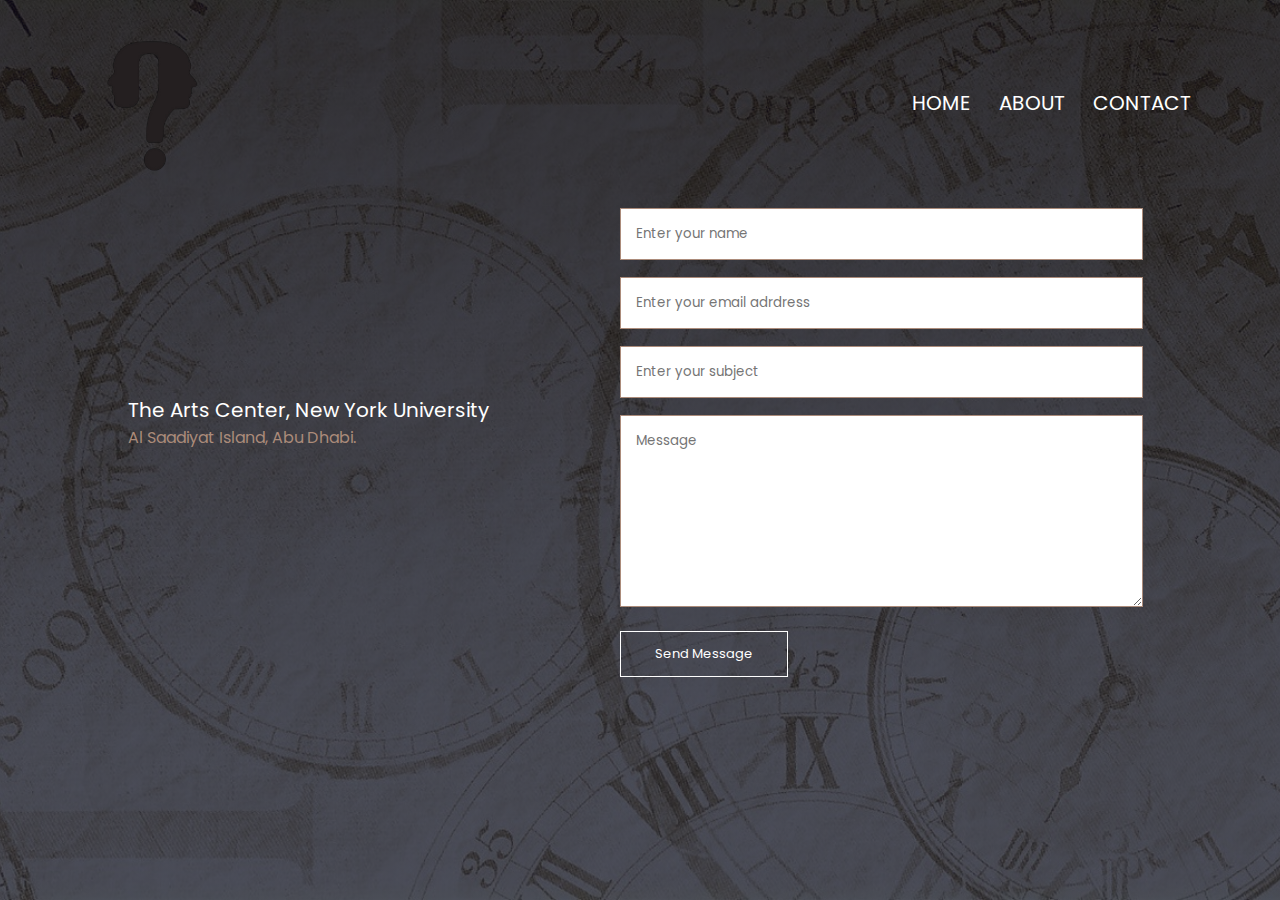
<file: contact.html>
<!DOCTYPE html>
<html lang="en">

<head>
    <meta charset="UTF-8">
    <meta name="viewport" content="width=device-width, initial-scale=1.0">
    <title>About | How Are You?</title>
    <link rel="stylesheet" href="style.css">
    <link rel="preconnect" href="https://fonts.gstatic.com">
    <link href="https://fonts.googleapis.com/css2?family=Poppins:wght@100;200;300;400;600;700&display=swap"
        rel="stylesheet">
</head>

<body>
    <section class="header">
        <nav>
            <a href="index.html"><img src="images/logo.png" alt="Logo"></a>
            <div class="nav-links" id="navLinks">
                <ul>
                    <li><a href="index.html">HOME</a></li>
                    <li><a href="about.html">ABOUT</a></li>
                    <li><a href="contact.html">CONTACT</a></li>
                </ul>
            </div>
        </nav>
        <section class="contact-us">
            <div class="row">
                <div class="contact-col">
                    <div>
                        <span>
                            <h5>The Arts Center, New York University </h5>
                            <p>Al Saadiyat Island, Abu Dhabi.</p>
                        </span>
                    </div>
                </div>
                <div class="contact-col">
                    <form action="">
                        <input type="text" placeholder="Enter your name" required>
                        <input type="email" placeholder="Enter your email adrdress" required>
                        <input type="text" placeholder="Enter your subject" required>
                        <textarea rows="8" placeholder="Message" required></textarea>
                        <button type="submit" class="hero-btn red-btn">Send Message</button>
                    </form>

                </div>
            </div>

        </section>
</body>

</html>
</file>
<file: style.css>
* {
    margin: 0;
    padding: 0;
    font-family: 'Poppins', sans-serif;
}

.header {
    min-height: 100vh;
    width: 100%;
    background-image: linear-gradient(rgba(4,9,30,0.7), rgba(4, 9, 30, 0.7)), url(images/banner.JPG);
    background-position: center;
    background-size: cover;
    position: relative;
}

nav {
    display: flex;
    padding: 2% 6%;
    justify-content: space-between;
    align-items: center;
}

nav img {
    width: 150px;
}

.nav-links {
    flex: 1;
    text-align: right;
}

.nav-links ul li {
    list-style: none;
    display: inline-block;
    padding: 8px 12px;
    position: relative;
}

.nav-links ul li a {
    color: white !important;
    text-decoration: none;
    font-size: 20px;
}

.nav-links ul li::after {
    content:'';
    width: 0%;
    height: 2px;
    background: #ab8b7a;
    display: block;
    margin: auto;
    transition: 0.5s;
}

.nav-links ul li:hover::after {
    width: 100%
}

.text-box {
    width: 90%;
    color: white;
    position: absolute;
    top: 50%;
    left: 50%;
    transform: translate(-50%, -50%);
    text-align: center;
}

.text-box h1 {
    font-size: 62px;
}

.text-box p {
    margin: 10px 0 40px;
    font-size: 14px;
    color: white;
}

.hero-btn {
    display: inline-block;
    text-decoration: none;
    color: white;
    border: 1px solid #fff;
    padding: 12px 34px;
    font-size: 13px;
    background: transparent;
    position: relative;
    cursor: pointer;
}

.hero-btn:hover {
    border: 1px solid #ab8b7a;
    background: #ab8b7a;
    transition: 1s;
}

@media (max-width: 700px) {
    .text-box h1 {
        font-size: 62px;
    }

    .nav-links ul li {
        display: block;
    }

    .nav-links {
        position: absolute;
        background-color: #ab8b7a;
        height: 100vh;
        width: 200px;
        top: 0;
        right: -200px;
        text-align-last: left;
        z-index: 2;
        transition: 1s;
    }

    .nav-links ul {
        padding: 30px;
    }
}

.cast {
    width: 80%;
    margin: auto;
    text-align: center;
    padding-top: 50px;
}

.cast-col {     
    flex-basis: 32%;         
    border-radius: 10px;
    margin-bottom: 30px;
    position: relative;
    overflow: hidden;
}

.cast-col img {
    width: 30%; 
    height: auto;
    display: block;
}
.layer {
    background: transparent;
    height:100%;
    width: 100%;
    position: absolute;
    top: 0;
    left: 0;
    transition: 0.5s;
}

.layer:hover {
    background: #ab8b7a;
}

.layer h3 {
    width: 100%;
    font-weight: 500;
    color: white;
    font-size: 26px;
    bottom: 0;
    left: 50%;
    transform: translateX(-50%);
    position: absolute;
    opacity: 0;
    transition: 0.5s;
}
.layer:hover h3 {
    bottom: 49%;
    opacity: 1;
}
.contact-us {
    width: 80%;
    margin: auto;
}
.contact-col{
    flex-basis:48%;
    margin-bottom: 30px;
}
.contact-us div {
    display: flex;
    align-items: center;
    margin-bottom: 40px;
}
.contact-col div p{
    color: #ab8b7a;
    padding: 0;
}
.contact-col div h5{
    font-size: 20px;
    margin-bottom: 5p;
    color: white;
    font-weight: 400;
}
.contact-col input, .contact-col textarea{
    width: 100%;
    padding: 15px;
    margin-bottom: 17px;
    outline: none;
    border: 1px solid #ab8b7a;
}
</file>
